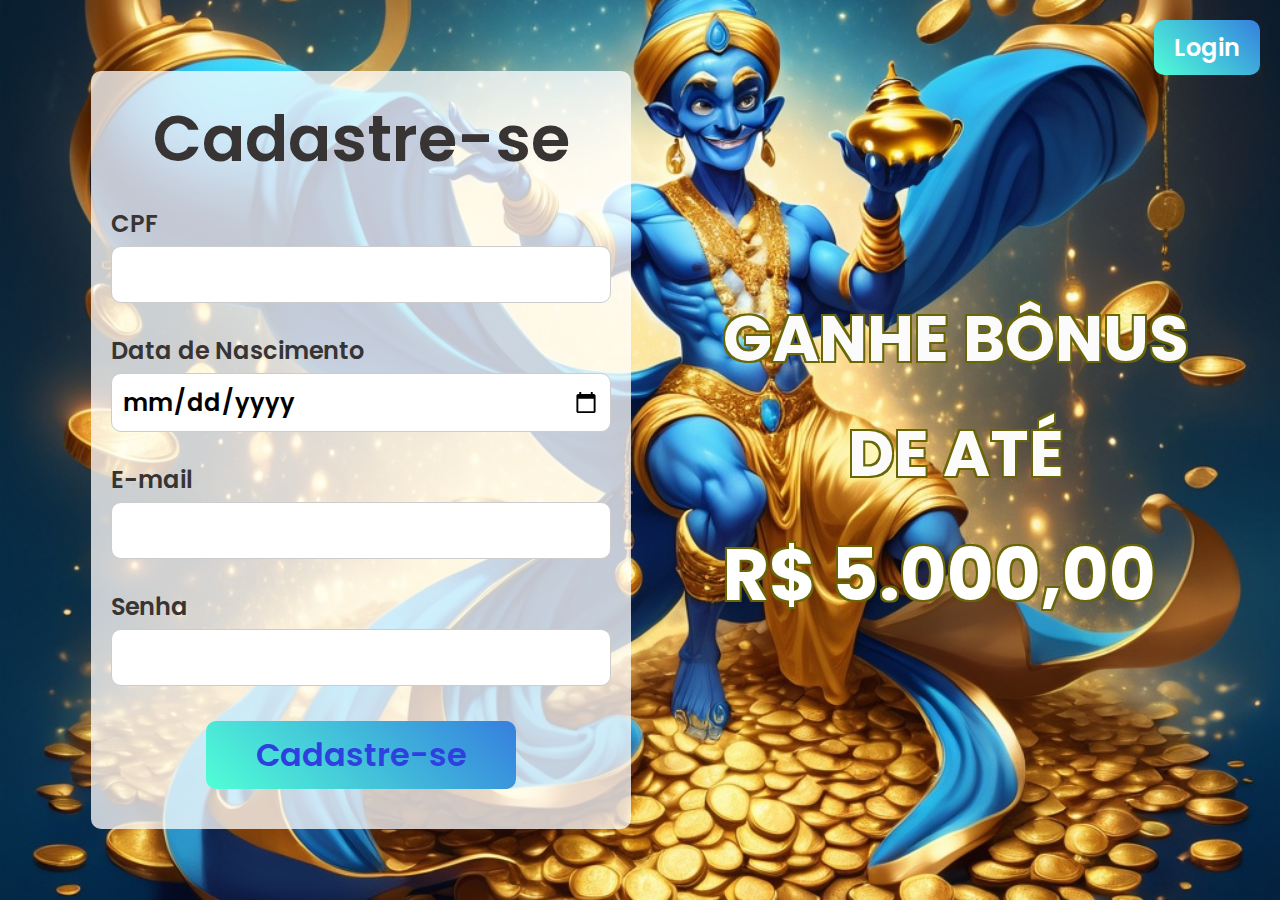
<file: genio/index.html>
<!DOCTYPE html>
<html lang="pt-BR">
<head>
    <meta charset="UTF-8">
    <meta name="viewport" content="width=device-width, initial-scale=1.0">
    <title>Cadastro BetGenio</title>
    <link rel="stylesheet" href="style.css">
    <link rel="preconnect" href="https://fonts.googleapis.com">
<link rel="preconnect" href="https://fonts.gstatic.com" crossorigin>
<link href="https://fonts.googleapis.com/css2?family=Poppins:ital,wght@0,100;0,200;0,300;0,400;0,500;0,600;0,700;0,800;0,900;1,100;1,200;1,300;1,400;1,500;1,600;1,700;1,800;1,900&display=swap" rel="stylesheet">
</head>
<body>
    <div class="container">
            <!-- Botão de Login -->
            <a href="login.html" class="login-btn">Login</a>
    
        <div class="login-box">
            <form id="registerForm">
                <h2>Cadastre-se</h2>
                <label for="cpf">CPF</label>
                <input type="text" id="cpf" name="cpf" required>
                
                <label for="aniver">Data de Nascimento</label>
                <input type="date" id="aniver" name="aniver" required>
                
                <label for="email">E-mail</label>
                <input type="email" id="email" name="email" required>
                
                <label for="senha">Senha</label>
                <input type="password" id="senha" name="senha" required>
                
                <button type="submit">Cadastre-se</button>
            </form>
        </div> 
        <div class="bonus-info">
            <h2>GANHE BÔNUS</h2>
            <h2>DE ATÉ</h2>
            <h1>R$ 5.000,00</h1>
        </div>
    </div>
    <script src="script.js"></script>



    </div>
</body>
</html>
</file>
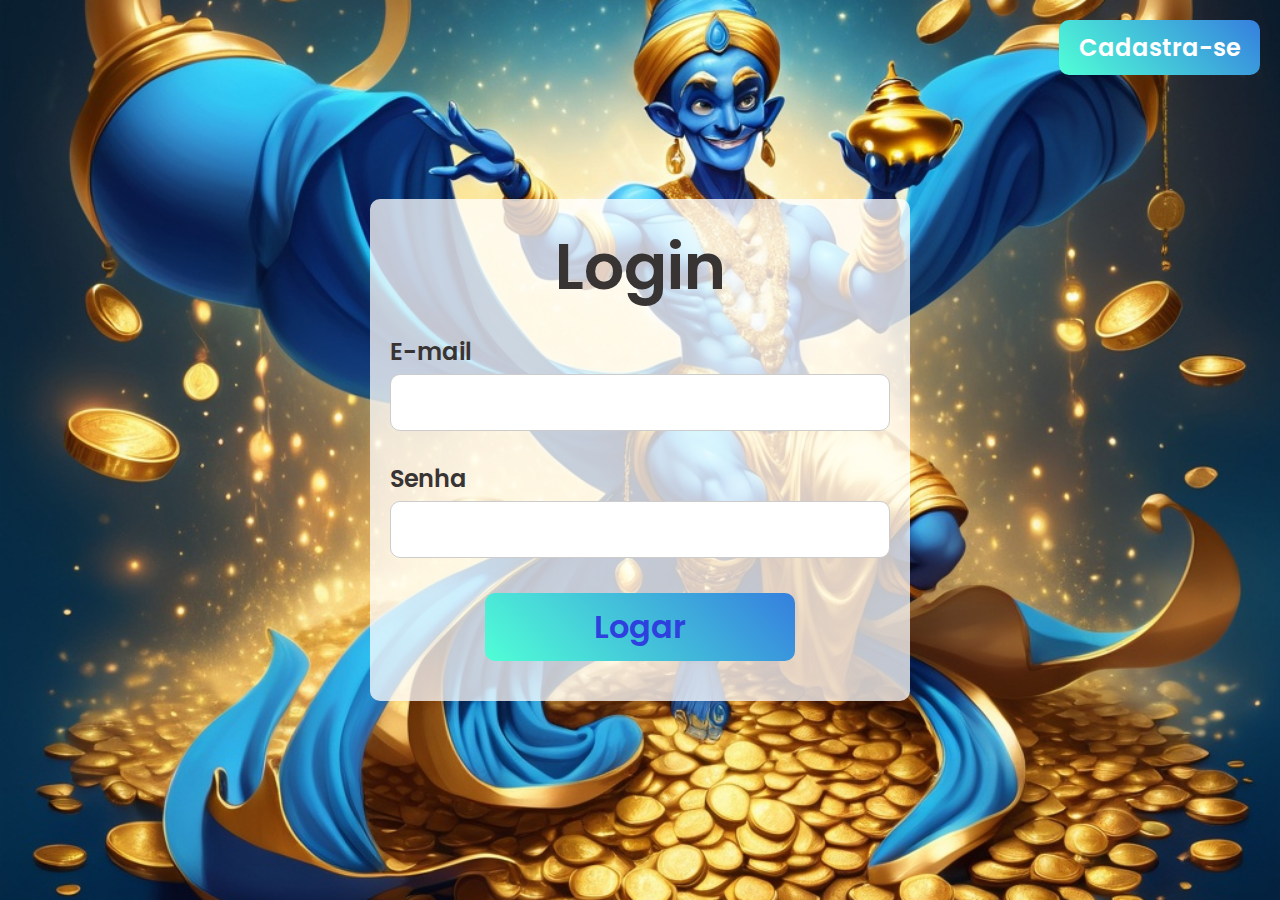
<file: genio/login.html>
<!DOCTYPE html>
<html lang="pt-BR">
<head>
    <meta charset="UTF-8">
    <meta name="viewport" content="width=device-width, initial-scale=1.0">
    <title>Cadastro BetGenio</title>
    <link rel="stylesheet" href="style.css">
    <link rel="preconnect" href="https://fonts.googleapis.com">
<link rel="preconnect" href="https://fonts.gstatic.com" crossorigin>
<link href="https://fonts.googleapis.com/css2?family=Poppins:ital,wght@0,100;0,200;0,300;0,400;0,500;0,600;0,700;0,800;0,900;1,100;1,200;1,300;1,400;1,500;1,600;1,700;1,800;1,900&display=swap" rel="stylesheet">
</head>
<body>
    <div class="container">
            <!-- Botão de Login -->
            <a href="index.html" class="cadastro-btn">Cadastra-se</a>
    
        <div class="login-box">
            <form id="registerForm">
                <h2>Login</h2>
                
                <label for="email">E-mail</label>
                <input type="email" id="email" name="email" required>
                
                <label for="senha">Senha</label>
                <input type="password" id="senha" name="senha" required>
                
                <button type="submit">Logar</button>
            </form>
        </div> 
        
    </div>
    <script src="script.js"></script>



    </div>
</body>
</html>
</file>
<file: genio/style.css>
* {
    margin: 0;
    padding: 0;
    box-sizing: border-box;
    font-family: "Poppins", sans-serif;
    font-weight: 600;
    font-style: normal;
}


body {
    font-family: 'Arial', sans-serif;
    background: url('genio.jpg') no-repeat center center fixed;
    background-size: cover;
    display: flex;
    justify-content: center;
    align-items: center;
    height: 100vh;
}

.container {
    display: flex;
    justify-content: space-evenly;
    align-items: center;
    width: 100%;
    height: 100%;
}
.login-btn {
    position: absolute;
    top: 20px;
    right: 20px;
    background-color: #4CAF50;
    color: white;
    padding: 10px 20px;
    border-radius: 10px;
    text-decoration: none;
    font-size: 24px;
    background: linear-gradient(45deg, #50FFD6, #357FDE);
}

.login-btn:hover {
    background-color: #45a049;
}
.login-box {
    background-color: rgb(255 255 255 / 76%);
    padding: 20px;
    border-radius: 10px;
    width: 540px;
    text-align: center;
    font-size: 24px;
}

h2 {
    font-size: 64px;
    margin-bottom: 20px;
    color: #383434;
}

label {
    display: block;
    text-align: left;
    margin: 20px 0 5px;
    color: #383434;
}

input[type="text"], 
input[type="email"], 
input[type="password"], 
input[type="date"] {
    width: 100%;
    padding: 10px;
    margin-bottom: 10px;
    border: 1px solid #ccc;
    border-radius: 10px;
    font-size: 24px;
}

button {
    width: 310px;
    padding: 10px;
    border: none;
    border-radius: 10px;
    color: #2E40DE;
    font-size: 32px;
    cursor: pointer;
    margin: 25px 0 20px 0 ;
    background: linear-gradient(45deg, #50FFD6, #357FDE);
}

button:hover {
    background-color: #45a049;
}

.bonus-info {
    margin-top: 20px;
}

.bonus-info p {
    font-size: 18px;
    color: #fcfbfb;
}

.bonus-info h2 {
    font-size: 64px;
    color: #fcfbfb;
    text-align: center;
    text-shadow: 
    -2px -2px 0 #686607, 
    2px -2px 0 #686607, 
    -2px 2px 0 #686607, 
    2px 2px 0 #686607;
    font-weight: 700;
}

.bonus-info h1 {
    font-size: 72px;
    color: #fff;
    font-weight: 700;
    text-shadow: 
    -2px -2px 0 #686607, 
    2px -2px 0 #686607, 
    -2px 2px 0 #686607, 
    2px 2px 0 #686607;
}

.cadastro-btn {
    position: absolute;
    top: 20px;
    right: 20px;
    background-color: #4CAF50;
    color: white;
    padding: 10px 20px;
    border-radius: 10px;
    text-decoration: none;
    font-size: 24px;
    background: linear-gradient(45deg, #50FFD6, #357FDE);
}

.cadastro-btn:hover {
    background-color: #45a049;
}
</file>
